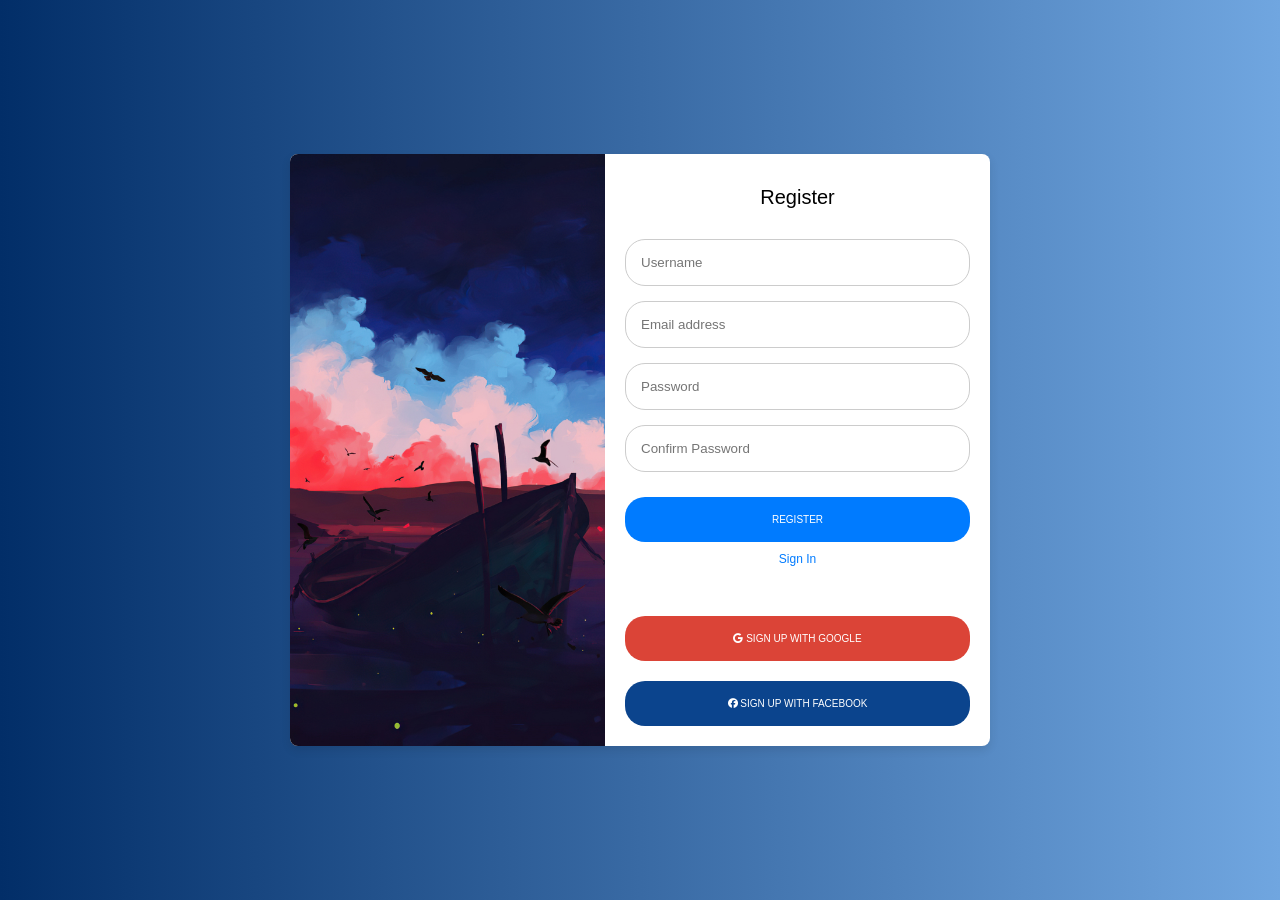
<file: av2/index.html>
<!DOCTYPE html>
<html lang="en">
<head>
    <meta charset="UTF-8">
    <link rel="stylesheet" href="css/style.css">
    <title>Register Users</title>
    <link rel="stylesheet" href="https://cdnjs.cloudflare.com/ajax/libs/font-awesome/6.4.2/css/all.min.css">
</head>

<body>
    <main>
        <img src="images/imgModal.jfif" alt="Hero illustration">
        <section>
            <span class="tittle">Register</span>
            <input class="userName"
                   id="userName"
                   placeholder="Username"
                   type="text">
            <input class="email"
                   id="email"
                   placeholder="Email address"
                   type="text">
            <input class="password"
                   id="password"
                   placeholder="Password"
                   type="password">
            <input class="confirmPassword" 
                   id="confirmPassword"
                   placeholder="Confirm Password" 
                   type="password">
            <button class="btnRegister" 
                    id="idBtnRegister" 
                    type="button">REGISTER
            </button>
            <a href="#" id="sign-order">Sign In</a>
            <a href="https://mail.google.com/">
                <button class="btnSignGoogle" id="idSignGoogle" type="submit">
                    <i class="fa-brands fa-google"></i>
                        SIGN UP WITH GOOGLE
                </button>
            </a>
            <a href="https://www.facebook.com/">
                <button class="btnSignFacebook" id="idSignFacebook" type="submit">
                    <i class="fa-brands fa-facebook"></i>
                        SIGN UP WITH FACEBOOK
                </button>
            </a>
        </section>
    </main>
    <script src="js/script.js"></script>
</body>
</html>
</file>
<file: av2/css/style.css>
body {
    font-family: sans-serif;
    display: flex;
    justify-content: center;
    align-items: center;
    height: 100vh;
    margin: 0;
    background-image: linear-gradient(to right,#022e68, #70a6e0);
}

main {
    display: flex;
    background-color: white;
    border-radius: 8px;
    box-shadow: 0 4px 10px rgba(0, 0, 0, 0.1);
    overflow: hidden;
    width: 700px;
}

img {
    width: 45%;
}

section {
    padding: 20px;
    display: flex;
    flex-direction: column;
    justify-content: flex-start;
    width: 50%;
}

.tittle {
    text-align: center;
    padding: 12px 0 30px 0;
    font-size: 20px;
}

.userName,
.email,
.password,
.confirmPassword {
    padding: 15px;
    border-radius: 20px;
    margin-bottom: 15px;
    width: 100%;
    border: 1px solid #ccc;
    box-sizing: border-box;
}

#sign-order {
    text-align: center;
    font-size: 12px;
    margin-bottom: 30px;
}

button {
    margin-top: 10px;
    padding: 17px;
    width: 100%;
    color: white;
    border: none;
    border-radius: 4px;
    cursor: pointer;
    font-size: 10px;
}

.btnRegister,
.btnSignGoogle,
.btnSignFacebook {
    border-radius: 20px;
}

.btnRegister {
    background-color: #007BFF;
}

.btnSignGoogle {
    background-color: #DB4437;
}

.btnSignFacebook {
    background-color: #0b448d;
}

a {
    margin-top: 10px;
    text-decoration: none;
    color: #007BFF;
}

a:hover {
    text-decoration: underline;
}
</file>
